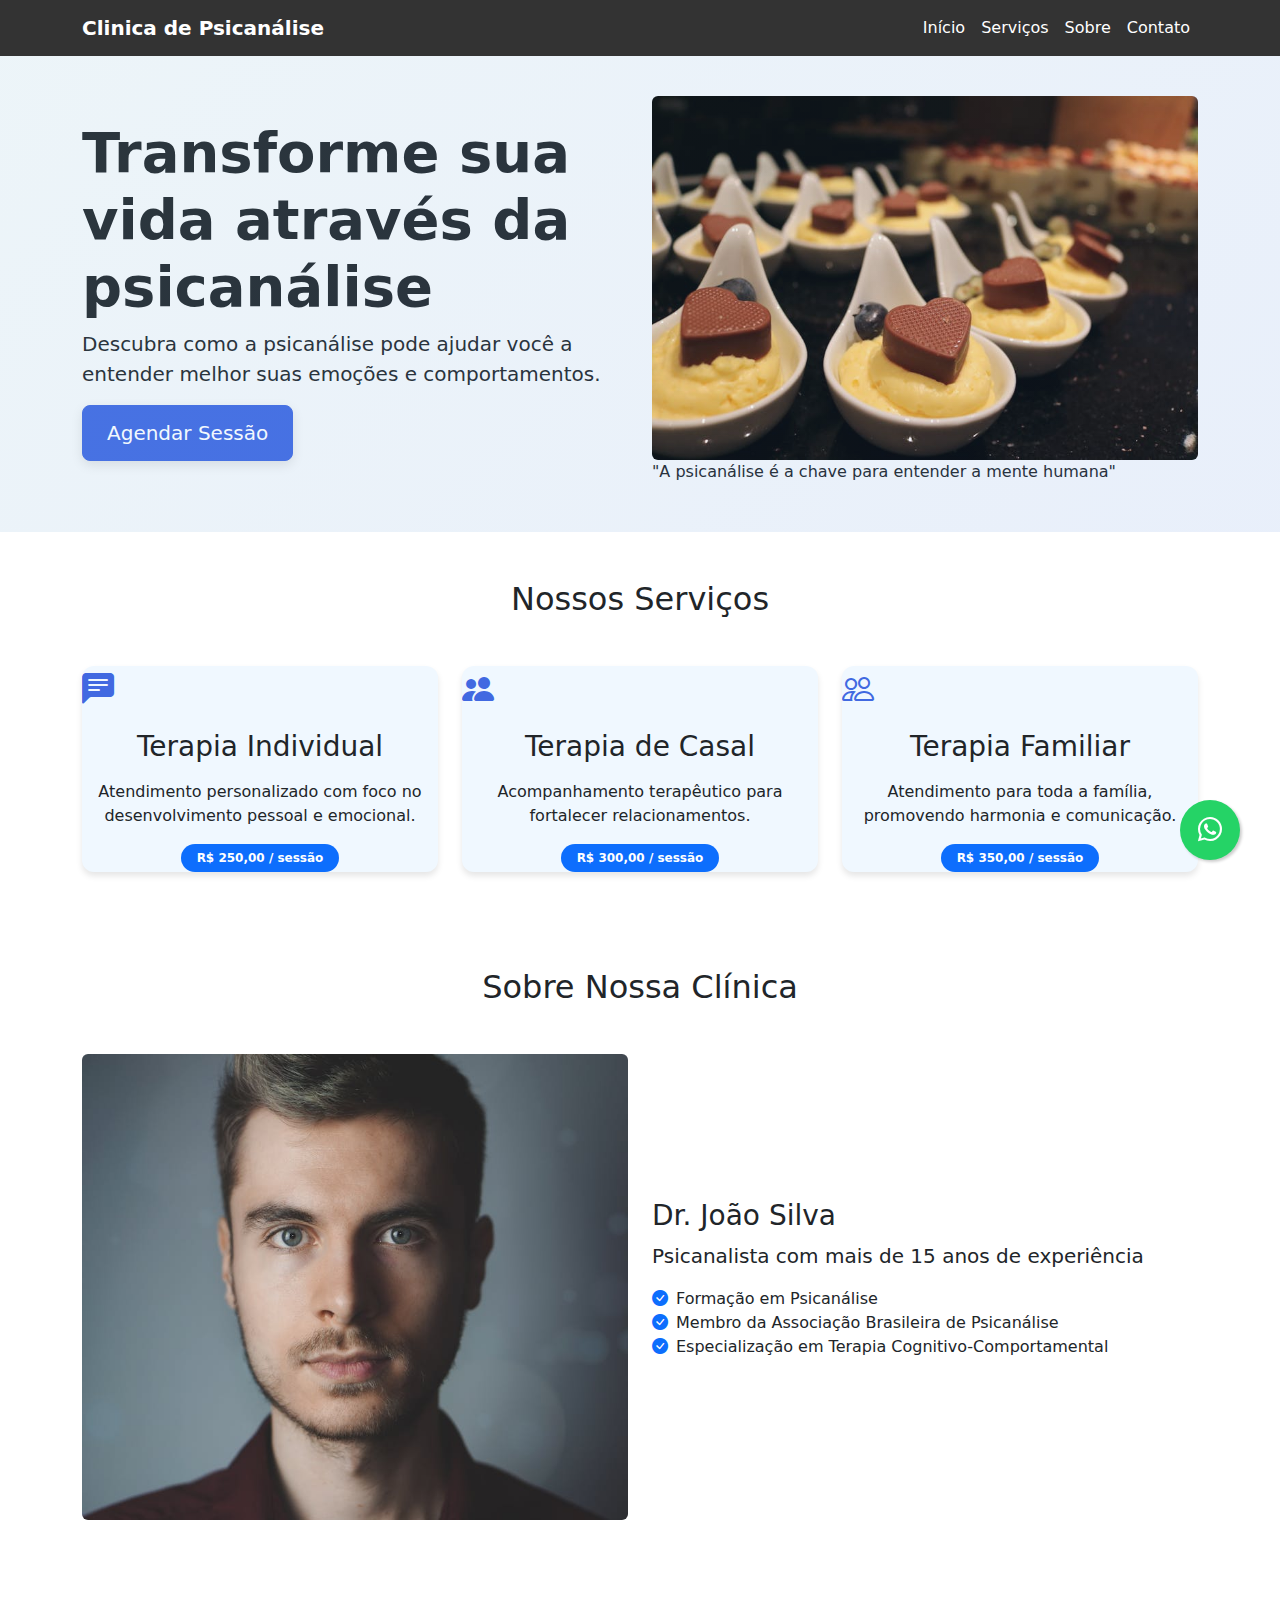
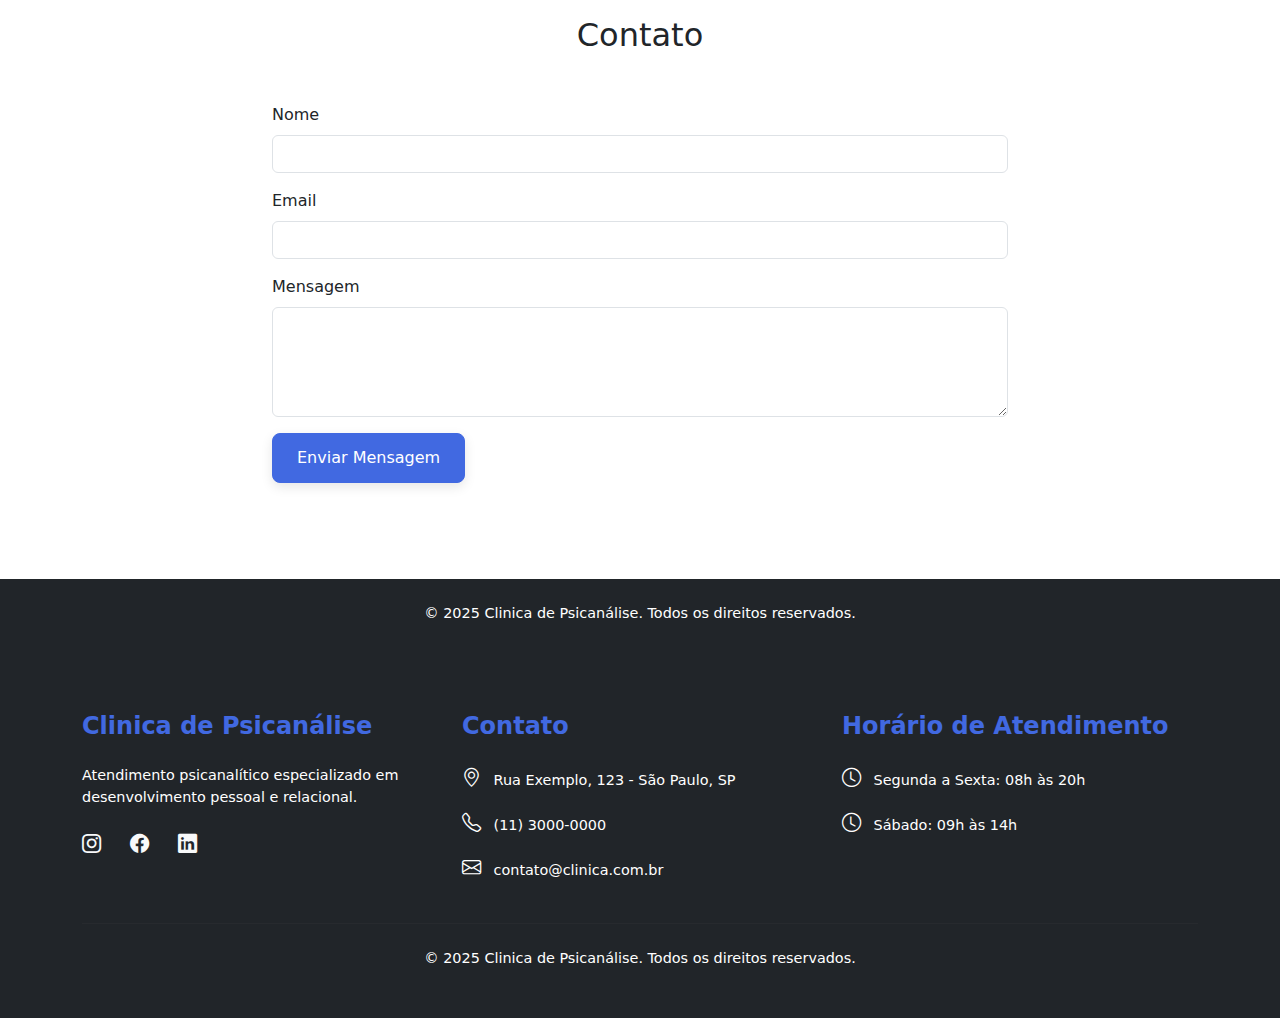
<file: index.html>
<!DOCTYPE html>
<html lang="pt-BR">
<head>
    <meta charset="UTF-8">
    <meta name="viewport" content="width=device-width, initial-scale=1.0">
    <title>Clinica de Psicanálise - Terapia e Consultas Psicanalíticas</title>
    
    <!-- SEO Meta Tags -->
    <meta name="description" content="Clínica especializada em psicanálise oferecendo terapias individuais, casal e familiar. Agende sua sessão com profissionais experientes.">
    <meta name="keywords" content="psicanálise, terapia, psicólogo, consulta psicológica, terapia de casal, terapia familiar, psicanalista, tratamento psicológico">
    <meta name="author" content="Clinica de Psicanálise">
    <meta name="robots" content="index, follow">
    <meta name="language" content="pt-br">
    
    <!-- Open Graph Tags -->
    <meta property="og:title" content="Clinica de Psicanálise - Terapia e Consultas Psicanalíticas">
    <meta property="og:description" content="Clínica especializada em psicanálise oferecendo terapias individuais, casal e familiar. Agende sua sessão com profissionais experientes.">
    <meta property="og:image" content="assets/hero-image.jpg">
    <meta property="og:type" content="website">
    
    <!-- Bootstrap e Estilos -->
    <link href="https://cdn.jsdelivr.net/npm/bootstrap@5.3.0/dist/css/bootstrap.min.css" rel="stylesheet">
    <link rel="stylesheet" href="https://cdn.jsdelivr.net/npm/bootstrap-icons@1.7.2/font/bootstrap-icons.css">
    <link rel="stylesheet" href="assets/styles.css">
</head>
<body>
    <!-- Navbar -->
    <nav class="navbar navbar-expand-lg fixed-top">
        <div class="container">
            <a class="navbar-brand" href="#home">Clinica de Psicanálise</a>
            <button class="navbar-toggler" type="button" data-bs-toggle="collapse" data-bs-target="#navbarNav">
                <span class="navbar-toggler-icon"></span>
            </button>
            <div class="collapse navbar-collapse" id="navbarNav">
                <ul class="navbar-nav ms-auto">
                    <li class="nav-item">
                        <a class="nav-link" href="#home">Início</a>
                    </li>
                    <li class="nav-item">
                        <a class="nav-link" href="#servicos">Serviços</a>
                    </li>
                    <li class="nav-item">
                        <a class="nav-link" href="#sobre">Sobre</a>
                    </li>
                    <li class="nav-item">
                        <a class="nav-link" href="#contato">Contato</a>
                    </li>
                </ul>
            </div>
        </div>
    </nav>

    <!-- Hero Section -->
    <section id="home" class="hero-section py-5 mt-5">
        <div class="container">
            <div class="row align-items-center">
                <div class="col-md-6">
                    <h1 class="display-4 fw-bold">Transforme sua vida através da psicanálise</h1>
                    <p class="lead">Descubra como a psicanálise pode ajudar você a entender melhor suas emoções e comportamentos.</p>
                    <button class="btn btn-primary btn-lg" data-bs-toggle="modal" data-bs-target="#bookingModal">Agendar Sessão</button>
                </div>
                <div class="col-md-6">
                    <img src="assets/office-therapy.jpg" alt="Ambiente profissional da clínica" class="img-fluid rounded" onerror="this.src='assets/placeholder.jpg'" loading="lazy">
                        
                        <text x="50%" y="400" text-anchor="middle" font-family="Arial" font-size="40" fill="white">
                            <tspan x="50%" dy="-50">"A psicanálise é a chave</tspan>
                            <tspan x="50%" dy="50">para entender a mente humana"</tspan>
                        </text>
                        
                        <path d="M100 100 L700 100 L700 500 L100 500 Z" fill="none" stroke="var(--primary-dark)" stroke-width="2" opacity="0.3"/>
                        <circle cx="400" cy="300" r="200" fill="none" stroke="var(--primary-dark)" stroke-width="2" opacity="0.3"/>
                    
                </div>
            </div>
        </div>
    </section>

    <!-- Services Section -->
    <section id="servicos" class="py-5">
        <div class="container">
            <h2 class="text-center mb-5">Nossos Serviços</h2>
            <div class="row g-4">
                <div class="col-md-4">
                    <div class="card h-100">
                        <i class="bi bi-chat-left-text-fill"></i>
                        <h3 class="card-title text-center mb-3">Terapia Individual</h3>
                        <p class="card-text text-center">Atendimento personalizado com foco no desenvolvimento pessoal e emocional.</p>
                        <div class="text-center">
                            <span class="badge bg-primary">R$ 250,00 / sessão</span>
                        </div>
                    </div>
                </div>
                <div class="col-md-4">
                    <div class="card h-100">
                        <i class="bi bi-people-fill"></i>
                        <h3 class="card-title text-center mb-3">Terapia de Casal</h3>
                        <p class="card-text text-center">Acompanhamento terapêutico para fortalecer relacionamentos.</p>
                        <div class="text-center">
                            <span class="badge bg-primary">R$ 300,00 / sessão</span>
                        </div>
                    </div>
                </div>
                <div class="col-md-4">
                    <div class="card h-100">
                        <i class="bi bi-people"></i>
                        <h3 class="card-title text-center mb-3">Terapia Familiar</h3>
                        <p class="card-text text-center">Atendimento para toda a família, promovendo harmonia e comunicação.</p>
                        <div class="text-center">
                            <span class="badge bg-primary">R$ 350,00 / sessão</span>
                        </div>
                    </div>
                </div>
            </div>
        </div>
    </section>

    <!-- About Section -->
    <section id="sobre" class="py-5 about-section">
        <div class="container">
            <h2 class="text-center mb-5">Sobre Nossa Clínica</h2>
            <div class="row align-items-center">
                <div class="col-md-6">
                    <img src="assets/psychologist.jpg" alt="Dr. João Silva, psicanalista" class="img-fluid rounded" onerror="this.src='assets/placeholder.jpg'" loading="lazy">
                </div>
                <div class="col-md-6">
                    <h3>Dr. João Silva</h3>
                    <p class="lead">Psicanalista com mais de 15 anos de experiência</p>
                    <ul class="list-unstyled">
                        <li><i class="bi bi-check-circle-fill text-primary me-2"></i>Formação em Psicanálise</li>
                        <li><i class="bi bi-check-circle-fill text-primary me-2"></i>Membro da Associação Brasileira de Psicanálise</li>
                        <li><i class="bi bi-check-circle-fill text-primary me-2"></i>Especialização em Terapia Cognitivo-Comportamental</li>
                    </ul>
                </div>
            </div>
        </div>
    </section>

    <!-- Contact Section -->
    <section id="contato" class="py-5">
        <div class="container">
            <h2 class="text-center mb-5">Contato</h2>
            <div class="row justify-content-center">
                <div class="col-md-8">
                    <form id="contactForm">
                        <div class="mb-3">
                            <label for="name" class="form-label">Nome</label>
                            <input type="text" class="form-control" id="name" required>
                        </div>
                        <div class="mb-3">
                            <label for="email" class="form-label">Email</label>
                            <input type="email" class="form-control" id="email" required>
                        </div>
                        <div class="mb-3">
                            <label for="message" class="form-label">Mensagem</label>
                            <textarea class="form-control" id="message" rows="4" required></textarea>
                        </div>
                        <button type="submit" class="btn btn-primary">Enviar Mensagem</button>
                    </form>
                </div>
            </div>
        </div>
    </section>

    <!-- Booking Modal -->
    <div class="modal fade" id="bookingModal" tabindex="-1">
        <div class="modal-dialog">
            <div class="modal-content">
                <div class="modal-header">
                    <h5 class="modal-title">Agendar Sessão</h5>
                    <button type="button" class="btn-close" data-bs-dismiss="modal"></button>
                </div>
                <div class="modal-body">
                    <form id="bookingForm">
                        <div class="mb-3">
                            <label for="bookingName" class="form-label">Nome</label>
                            <input type="text" class="form-control" id="bookingName" required>
                        </div>
                        <div class="mb-3">
                            <label for="bookingEmail" class="form-label">Email</label>
                            <input type="email" class="form-control" id="bookingEmail" required>
                        </div>
                        <div class="mb-3">
                            <label for="bookingDate" class="form-label">Data Preferida</label>
                            <input type="date" class="form-control" id="bookingDate" required>
                        </div>
                        <div class="mb-3">
                            <label for="bookingTime" class="form-label">Horário Preferido</label>
                            <select class="form-select" id="bookingTime" required>
                                <option value="">Selecione um horário</option>
                                <option value="09:00">09:00</option>
                                <option value="10:00">10:00</option>
                                <option value="11:00">11:00</option>
                                <option value="14:00">14:00</option>
                                <option value="15:00">15:00</option>
                                <option value="16:00">16:00</option>
                            </select>
                        </div>
                        <button type="submit" class="btn btn-primary">Agendar</button>
                    </form>
                </div>
            </div>
        </div>
    </div>

    <!-- Footer -->
    <footer class="bg-dark text-light py-4 mt-5">
        <div class="container text-center">
            <p>&copy; 2025 Clinica de Psicanálise. Todos os direitos reservados.</p>
        </div>
    </footer>

    <!-- Scripts -->
    <script src="https://cdn.jsdelivr.net/npm/bootstrap@5.3.0/dist/js/bootstrap.bundle.min.js"></script>
    <script type="module" src="js/main.js"></script>
    <!-- Botão WhatsApp Flutuante -->
    <a href="https://wa.me/5511999999999" target="_blank" class="whatsapp-float">
        <i class="bi bi-whatsapp"></i>
    </a>

    <!-- Rodapé -->
    <footer class="bg-dark text-light py-5">
        <div class="container">
            <div class="row">
                <div class="col-md-4">
                    <h4 class="mb-4">Clinica de Psicanálise</h4>
                    <p>Atendimento psicanalítico especializado em desenvolvimento pessoal e relacional.</p>
                    <div class="social-links mt-3">
                        <a href="#" class="text-light me-3"><i class="bi bi-instagram"></i></a>
                        <a href="#" class="text-light me-3"><i class="bi bi-facebook"></i></a>
                        <a href="#" class="text-light me-3"><i class="bi bi-linkedin"></i></a>
                    </div>
                </div>
                <div class="col-md-4">
                    <h4 class="mb-4">Contato</h4>
                    <p><i class="bi bi-geo-alt me-2"></i> Rua Exemplo, 123 - São Paulo, SP</p>
                    <p><i class="bi bi-telephone me-2"></i> (11) 3000-0000</p>
                    <p><i class="bi bi-envelope me-2"></i> contato@clinica.com.br</p>
                </div>
                <div class="col-md-4">
                    <h4 class="mb-4">Horário de Atendimento</h4>
                    <p><i class="bi bi-clock me-2"></i> Segunda a Sexta: 08h às 20h</p>
                    <p><i class="bi bi-clock me-2"></i> Sábado: 09h às 14h</p>
                </div>
            </div>
            <hr class="mt-4 mb-4">
            <div class="row">
                <div class="col-12 text-center">
                    <p class="mb-0">&copy; 2025 Clinica de Psicanálise. Todos os direitos reservados.</p>
                </div>
            </div>
        </div>
    </footer>

</body>
</html>
</file>
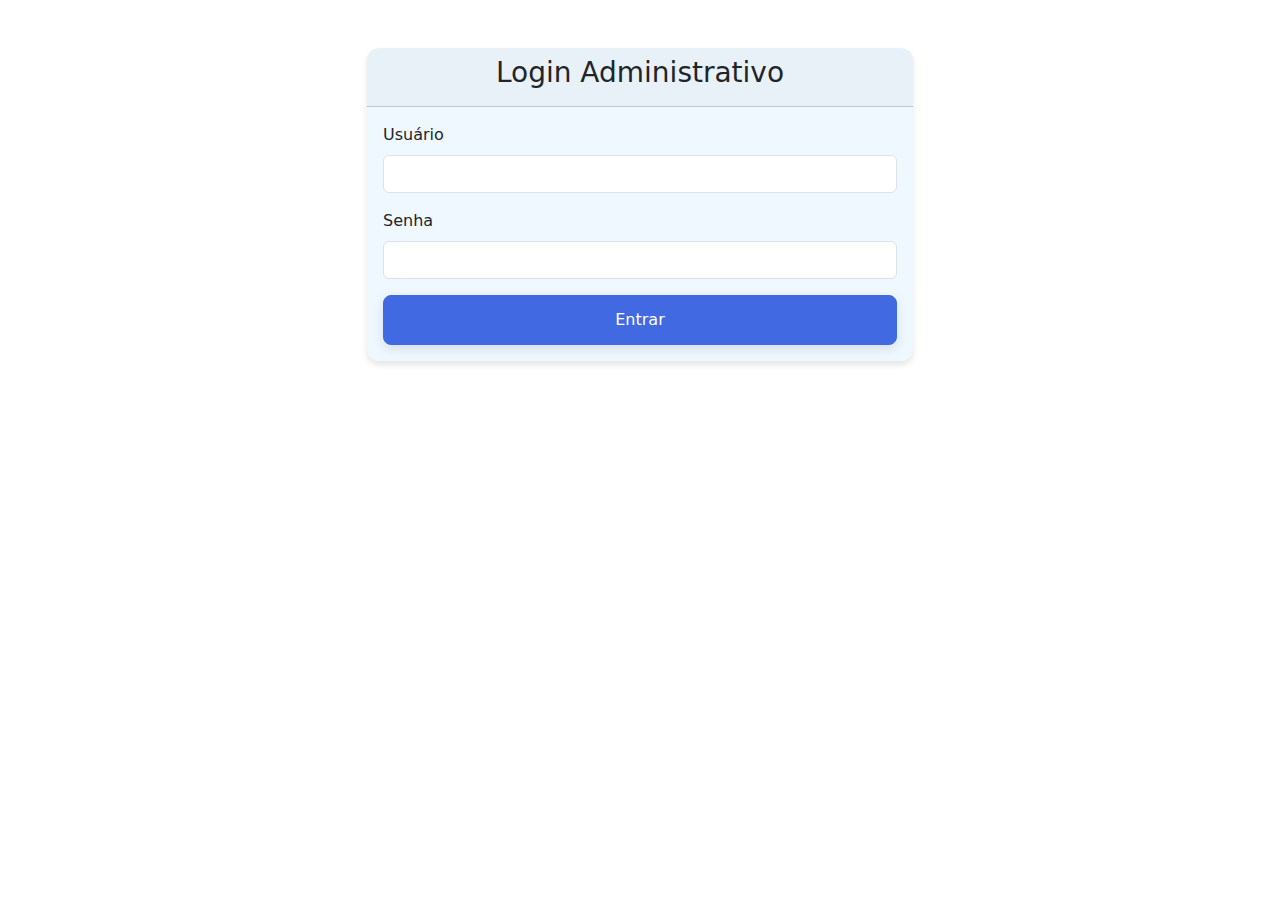
<file: admin.html>
<!DOCTYPE html>
<html lang="pt-BR">
<head>
    <meta charset="UTF-8">
    <meta name="viewport" content="width=device-width, initial-scale=1.0">
    <title>Admin - Clinica de Psicanálise</title>
    <link href="https://cdn.jsdelivr.net/npm/bootstrap@5.3.0/dist/css/bootstrap.min.css" rel="stylesheet">
    <link rel="stylesheet" href="assets/styles.css">
</head>
<body>
    <div class="container mt-5">
        <!-- Login Section -->
        <div id="loginSection" class="row justify-content-center">
            <div class="col-md-6">
                <div class="card">
                    <div class="card-header">
                        <h3 class="text-center">Login Administrativo</h3>
                    </div>
                    <div class="card-body">
                        <form id="loginForm">
                            <div class="mb-3">
                                <label for="loginUsername" class="form-label">Usuário</label>
                                <input type="text" class="form-control" id="loginUsername" required>
                            </div>
                            <div class="mb-3">
                                <label for="loginPassword" class="form-label">Senha</label>
                                <input type="password" class="form-control" id="loginPassword" required>
                            </div>
                            <button type="submit" class="btn btn-primary w-100">Entrar</button>
                        </form>
                    </div>
                </div>
            </div>
        </div>

        <!-- Dashboard Section (inicialmente oculta) -->
        <div id="dashboardSection" class="row mt-5 d-none">
            <!-- Agendamentos -->
            <div class="col-md-6">
                <div class="card">
                    <div class="card-header">
                        <h4>Agendamentos</h4>
                    </div>
                    <div class="card-body">
                        <div id="bookingsList"></div>
                    </div>
                </div>
            </div>

            <!-- Mensagens -->
            <div class="col-md-6">
                <div class="card">
                    <div class="card-header">
                        <h4>Mensagens</h4>
                    </div>
                    <div class="card-body">
                        <div id="messagesList"></div>
                    </div>
                </div>
            </div>
        </div>
    </div>

    <script src="https://cdn.jsdelivr.net/npm/bootstrap@5.3.0/dist/js/bootstrap.bundle.min.js"></script>
    <script type="module" src="js/admin.js"></script>
</body>
</html>
</file>
<file: assets/styles.css>
:root {
    --primary-color: #4169E1; /* Azul mais escuro */
    --primary-dark: #2E4B8C; /* Azul ainda mais escuro */
    --secondary-color: #F0F8FF;
    --text-dark: #333;
    --text-light: #fff;
    --shadow-color: rgba(0, 0, 0, 0.1);
    --whatsapp-color: #25D366;
}

/* Hero Section com fundo azul bebê */
.hero-section {
    background-color: var(--secondary-color);
    padding: 8rem 0;
    position: relative;
    overflow: hidden;
}

.hero-section::before {
    content: '';
    position: absolute;
    top: 0;
    left: 0;
    right: 0;
    bottom: 0;
    background: linear-gradient(135deg, rgba(135, 206, 235, 0.1) 0%, rgba(96, 152, 255, 0.1) 100%);
    pointer-events: none;
}

/* Botões mais profissionais */
.btn-primary {
    background-color: var(--primary-color);
    border-color: var(--primary-color);
    color: var(--text-light);
    padding: 0.75rem 2rem;
    font-weight: 600;
    border-radius: 8px;
    transition: all 0.3s ease;
    box-shadow: 0 4px 12px var(--shadow-color);
}

.btn-primary:hover {
    background-color: var(--primary-dark);
    transform: translateY(-2px);
    box-shadow: 0 6px 18px var(--shadow-color);
}

/* Navbar */
.navbar {
    background-color: #333;
}

.navbar-brand {
    color: #fff !important;
    font-weight: 600;
}

/* Links de Navegação */
.nav-link {
    color: #fff !important;
    font-weight: 500;
    transition: color 0.3s ease;
    padding: 0.5rem 1rem;
}

.nav-link:hover {
    color: #fff !important;
    border-bottom: 2px solid var(--primary-color);
}

/* Estado ativo do link */
.nav-link.active {
    color: #fff !important;
}

/* Estilos específicos para garantir que os itens do navbar sejam brancos */
.navbar .nav-link,
.navbar .nav-link:hover,
.navbar .nav-link.active {
    color: #fff !important;
}

/* Cards de Serviços com fundo azul bebê */
.card {
    border: none;
    box-shadow: 0 4px 6px var(--shadow-color);
    transition: transform 0.3s ease, box-shadow 0.3s ease;
    background: var(--secondary-color);
    border-radius: 12px;
    overflow: hidden;
}

.card:hover {
    transform: translateY(-5px);
    box-shadow: 0 8px 20px var(--shadow-color);
}

/* Ícones dos Serviços */
.bi-chat-left-text-fill,
.bi-people-fill,
.bi-people {
    color: var(--primary-color);
    margin-bottom: 1rem;
    font-size: 2rem;
}

/* Formulário de Contato */
.form-control:focus {
    border-color: var(--primary-color);
    box-shadow: 0 0 0 0.2rem rgba(135, 206, 235, 0.25);
}

/* Botões do formulário */
.btn {
    padding: 0.75rem 1.5rem;
    font-weight: 500;
    border-radius: 8px;
    transition: all 0.3s ease;
}

.btn:hover {
    transform: translateY(-2px);
    box-shadow: 0 4px 12px var(--shadow-color);
}

/* Preços dos serviços */
.badge {
    font-weight: 600;
    padding: 0.5rem 1rem;
    border-radius: 20px;
}

/* Rodapé */
footer {
    background-color: #333;
    color: #fff;
    padding: 4rem 0 2rem;
}

footer h4 {
    color: var(--primary-color);
    font-weight: 600;
    margin-bottom: 1.5rem;
}

footer p {
    color: #fff;
    margin-bottom: 1rem;
    font-size: 0.9rem;
}

footer i {
    font-size: 1.2rem;
    margin-right: 0.5rem;
}

.social-links a {
    font-size: 1.5rem;
    transition: color 0.3s ease;
}

.social-links a:hover {
    color: var(--primary-color) !important;
    transform: translateY(-2px);
}

footer hr {
    border-top: 1px solid rgba(255, 255, 255, 0.1);
    margin: 2rem 0;
}

@media (max-width: 768px) {
    footer .row {
        text-align: center;
    }
    
    footer .social-links {
        justify-content: center;
        margin-top: 1rem;
    }
}

/* Botão WhatsApp Flutuante */
.whatsapp-float {
    position: fixed;
    width: 60px;
    height: 60px;
    bottom: 40px;
    right: 40px;
    background-color: var(--whatsapp-color);
    color: #fff;
    border-radius: 50px;
    font-size: 24px;
    box-shadow: 2px 2px 3px rgba(0,0,0,0.2);
    z-index: 100;
    transition: all 0.3s ease;
    display: flex;
    align-items: center;
    justify-content: center;
    padding: 12px;
}

.whatsapp-float:hover {
    background-color: #128C7E;
    transform: scale(1.1);
}

.whatsapp-float i {
    display: block;
    margin: 0;
}

/* Hero Section */
.hero-section {
    background-color: #f8f9fa;
}

/* Botão de Agendamento */
.btn-primary {
    background-color: var(--primary-color);
    border-color: var(--primary-color);
}

.btn-primary:hover {
    background-color: var(--primary-dark);
    border-color: var(--primary-dark);
}

/* Links de Navegação */
.nav-link {
    color: var(--primary-color) !important;
}

.nav-link:hover {
    color: var(--primary-dark) !important;
}

/* Cards de Serviços */
.card {
    border: none;
    box-shadow: 0 4px 6px rgba(0, 0, 0, 0.1);
    transition: transform 0.3s ease;
}

.card:hover {
    transform: translateY(-5px);
}

/* Ícones dos Serviços */
.bi-chat-left-text-fill,
.bi-people-fill,
.bi-people {
    color: var(--primary-color);
    margin-bottom: 1rem;
}

/* Formulário de Contato */
.form-control:focus {
    border-color: var(--primary-color);
    box-shadow: 0 0 0 0.2rem rgba(135, 206, 235, 0.25);
}

/* Toasts */
.toast {
    background-color: var(--primary-color);
    border: none;
}

/* Footer */
footer {
    background-color: #2c3e50;
}
</file>
